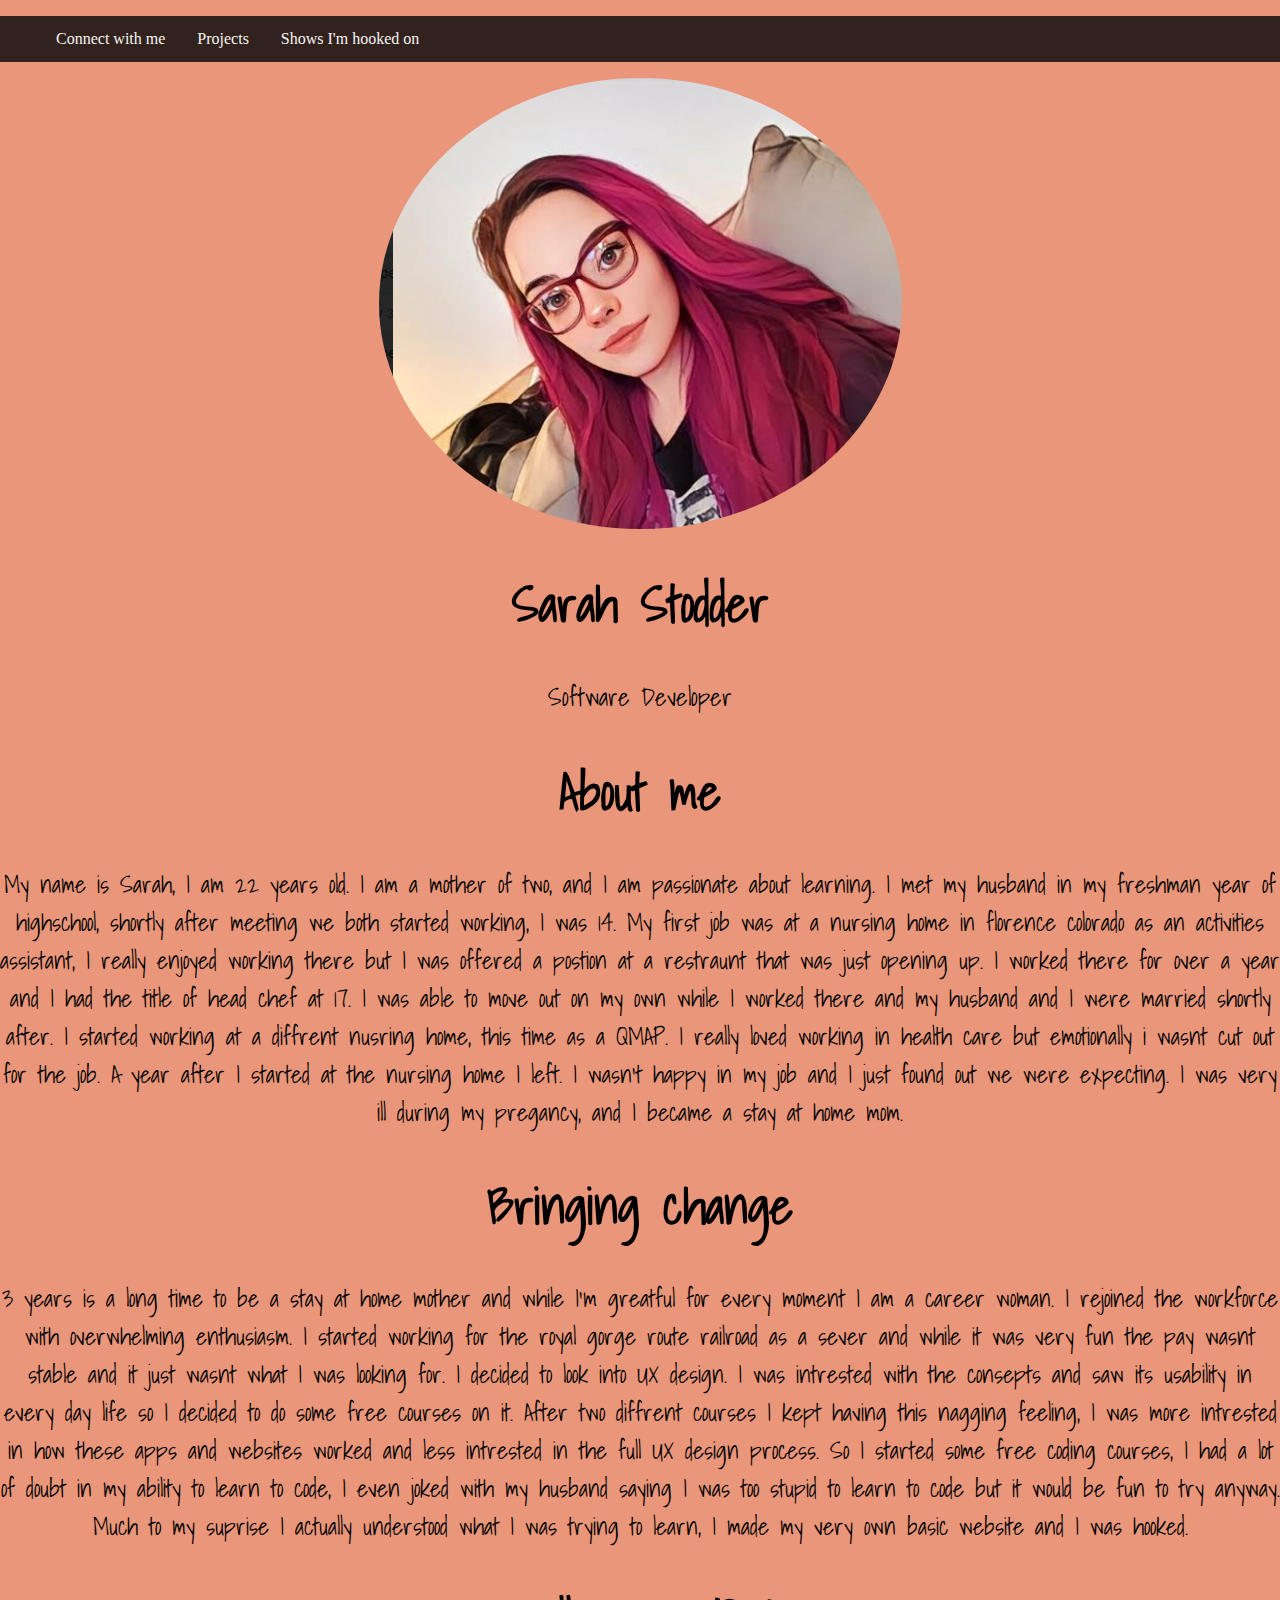
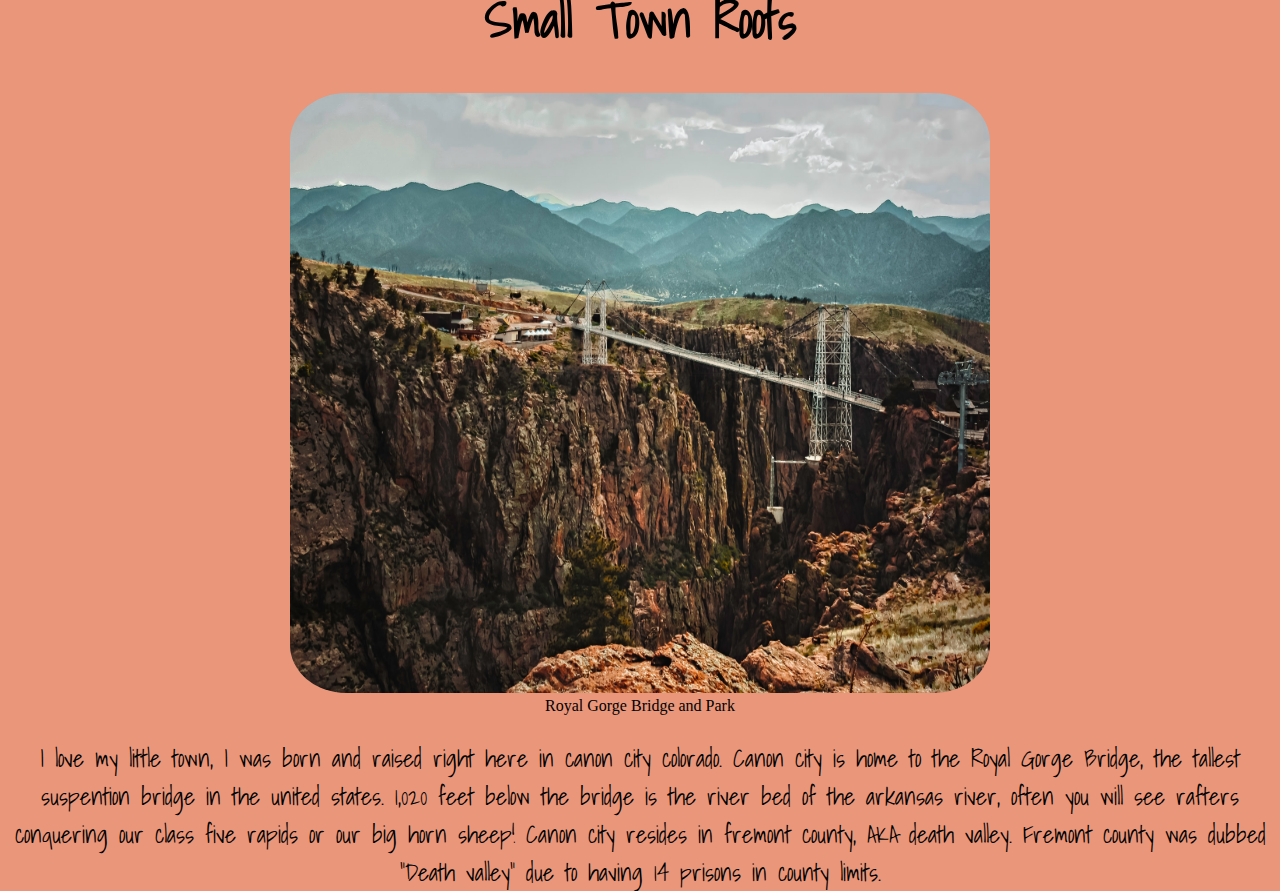
<file: Portfolio/index.html>
<!DOCTYPE html>
<html lang="en">
<head>
    <meta charset="UTF-8">
    <meta http-equiv="X-UA-Compatible" content="IE=edge">
    <meta name="viewport" content="width=device-width, initial-scale=1.0">
    <title>Sarah Stodder Portfolio</title>
    <link rel="stylesheet" href="css/main.css">
    <link rel="preconnect" href="https://fonts.googleapis.com">
<link rel="preconnect" href="https://fonts.gstatic.com" crossorigin>
<link href="https://fonts.googleapis.com/css2?family=Shadows+Into+Light&display=swap" rel="stylesheet">
</head>
<body>
    <nav>
        <ul>
            <li><a href="page2.html">Connect with me</a></li>
            <li><a href="page3.html">Projects</a></li>
            <li><a href="page4.html">Shows I'm hooked on</a></li>
        
        </ul>
    </nav>
    <div class ="hero-image"> 
        <img class="me" src="images/me.PNG" alt="Photo of Sarah Stodder">
        <div class="hero-text">
            <h1  class="name">Sarah Stodder</h1>
            <p style="font-size: 25px;">Software Developer</p>
        </div>
    </div>
    <main>
        <div>
            <article>
                <h1>About me</h1>
                <p>My name is Sarah, I am 22 years old.
                    I am a mother of two, and I am passionate about learning.
                    I met my husband in my freshman year of highschool, shortly after meeting we both started working, I was 14.
                    My first job was at a nursing home in florence colorado as an activities assistant, I really enjoyed working there but I was offered a postion at a restraunt that was just opening up.
                    I worked there for over a year and I had the title of head chef at 17. I was able to move out on my own while I worked there and my husband and I were married shortly after.
                    I started working at a diffrent nusring home, this time as a QMAP. I really loved working in health care but emotionally i wasnt cut out for the job.
                    A year after I started at the nursing home I left. I wasn't happy in my job and I just found out we were expecting. I was very ill during my pregancy, and I became a stay at home mom.
                </p>
            </article>
            <article>
                <h1>Bringing change</h1>
                <p>3 years is a long time to be a stay at home mother and while I'm greatful for every moment I am a career woman. I rejoined the workforce with overwhelming enthusiasm.
                    I started working for the royal gorge route railroad as a sever and while it was very fun the pay wasnt stable and it just wasnt what I was looking for. I decided to look into UX design. I was intrested with the consepts and saw its usability in every day life so I decided to do some free courses on it. After two diffrent courses I kept having this nagging feeling, I was more intrested in how these apps and websites worked and less intrested in the full UX design process. So I started some free coding courses, I had  a lot of doubt in my ability to learn to code, I even joked with my husband saying I was too stupid to learn to code but it would be fun to try anyway. Much to my suprise I actually understood what I was trying to learn, I made my very own basic website and I was hooked.  </p>
            </article>
            <article>
                <h1>Small Town Roots</h1>
                <figure>
                    <img class="bridge" src="images/bridge.jpg" alt="Photo of the Royal GOrge Bridge and Park">
                    <figcaption>Royal Gorge Bridge and Park</figcaption>
                </figure>
                <p>I love my little town, I was born and raised right here in canon city colorado.
                    Canon city is home to the Royal Gorge Bridge, the tallest suspention bridge in the united states. 1,020 feet below the bridge is the river bed of the arkansas river, often you will see rafters conquering our class five rapids or our big horn sheep!
                    Canon city resides in fremont county, AKA death valley. Fremont county was dubbed "Death valley" due to having 14 prisons in county limits.

                </p>
            </article>
        </div>
    </main>
</body>
</html>
</file>
<file: Portfolio/css/main.css>
body, html {
    height: 100%;
    margin: 0px;    
}
nav li {
    display: inline;
    margin: 20px;
}
nav ul {
    background-color: rgba(7, 7, 7, 0.81);
    overflow: hidden;
}
nav a {
    float: left;
    display: block;
    color: whitesmoke;
    text-align: center;
    padding: 14px 16px;
    text-decoration: none;
}
nav a:hover {
    background-color: lightgrey;
    color: black;
}
.me {
    border-radius: 80%;
    display: block;
    margin-right: auto;
    margin-left: auto;
}

body {
    background-color: darksalmon;
    text-align: center;
}
p {
    font-size: x-large;
    font-family: 'Shadows Into Light', cursive;
    font-weight: 150px;
}
h1 {
    font-size: 50px;
    font-family: 'Shadows Into Light', cursive;
    font-weight: 150px;
}

.bridge{
    height: 600px;
    width: 700px;
    border-radius: 8%;
}
</file>
